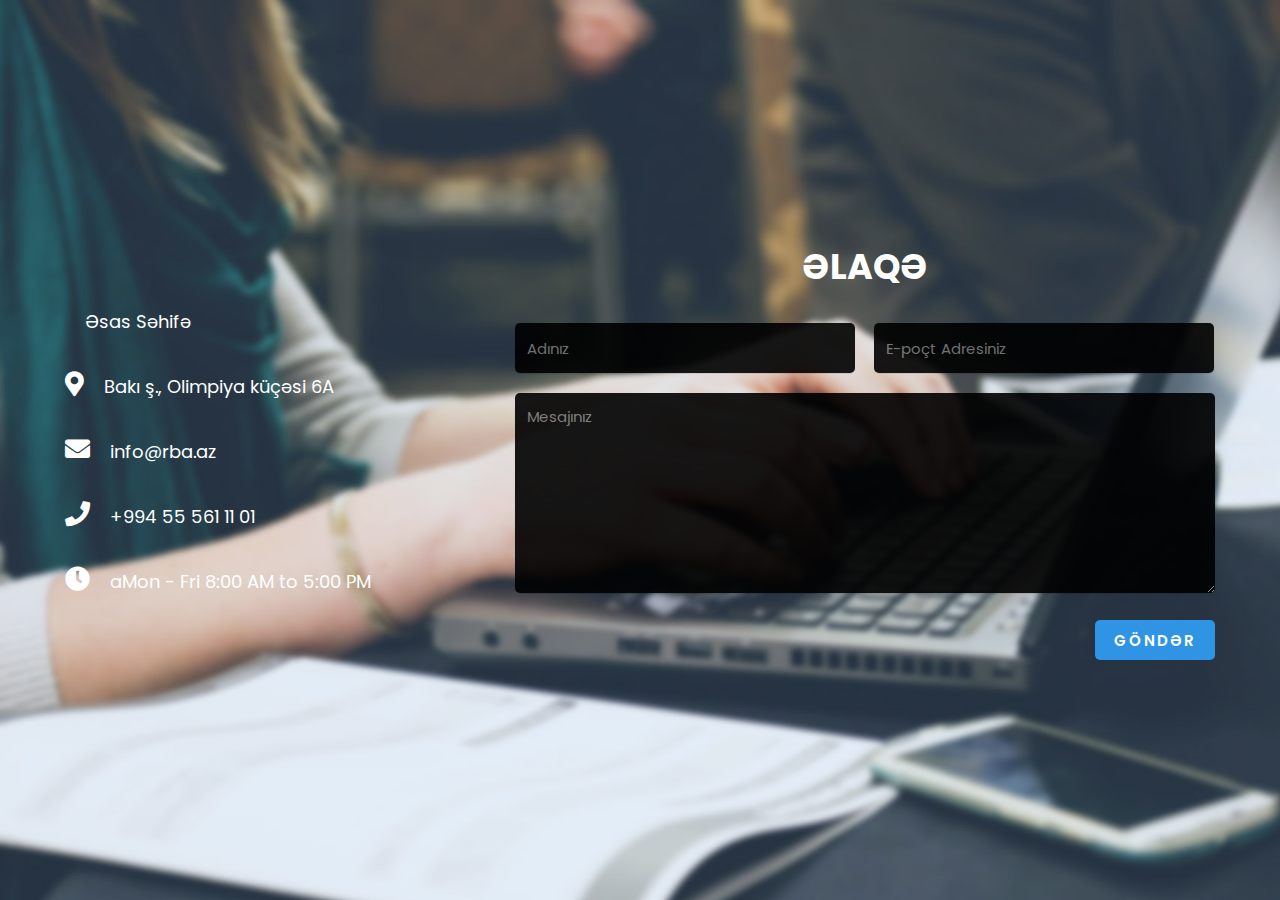
<file: contact.html>
<!DOCTYPE html>
<html lang="en" dir="ltr">
  <head>
    <meta charset="utf-8" />
    <meta name="viewport" content="width=device-width, initial-scale=1.0" />
    <title>Responsive Contact Form</title>
    <link rel="stylesheet" href="./contact.css" />

    <link
      rel="stylesheet"
      href="https://cdnjs.cloudflare.com/ajax/libs/font-awesome/5.13.1/css/all.min.css"
    />
    <script
      src="https://your-site-or-cdn.com/fontawesome/v5.15.4/js/all.js"
      data-auto-a11y="true"
    ></script>
  </head>
  <body>
    <div class="contact-section">
      <div class="contact-info">
        <div>
          <i class="fa-regular fa-house"></i
          ><a href="./index.html">Əsas Səhifə</a>
        </div>

        <div>
          <i class="fas fa-map-marker-alt"></i>Bakı ş., Olimpiya küçəsi 6A
        </div>
        <div>
          <i class="fas fa-envelope"></i
          ><a href="mailTo:info@rba.az">info@rba.az</a>
        </div>
        <div>
          <i class="fas fa-phone"></i
          ><a href="tel:+9945611101">+994 55 561 11 01</a>
        </div>
        <div><i class="fas fa-clock"></i>aMon - Fri 8:00 AM to 5:00 PM</div>
      </div>
      <div class="contact-form">
        <h2>Əlaqə</h2>
        <form class="contact" action="" method="post">
          <input
            type="text"
            name="name"
            class="text-box"
            placeholder="Adınız"
            required
          />
          <input
            type="email"
            name="email"
            class="text-box"
            placeholder="E-poçt Adresiniz "
            required
          />
          <textarea
            name="message"
            rows="5"
            placeholder="Mesajınız"
            required
          ></textarea>
          <input type="submit" name="submit" class="send-btn" value="Göndər" />
        </form>
      </div>
    </div>
  </body>
</html>
</file>
<file: contact.css>
@import url("https://fonts.googleapis.com/css2?family=Poppins:wght@400;500;600;700&display=swap");
* {
  margin: 0;
  padding: 0;
  box-sizing: border-box;
  font-family: "Poppins", sans-serif;
}

a {
  text-decoration: none;
  color: #fff;
}

body {
  min-height: 100vh;
  background: url(image/contact-img.jpg) no-repeat;
  background-size: cover;
  display: flex;
  justify-content: center;
  align-items: center;
}

.contact-section {
  width: 100%;
  display: flex;
  justify-content: center;
  align-items: center;
}

.contact-info {
  color: #fff;
  max-width: 500px;
  line-height: 65px;
  padding-left: 50px;
  font-size: 18px;
}

.contact-info i {
  margin-right: 20px;
  font-size: 25px;
}

.contact-form {
  max-width: 700px;
  margin-right: 50px;
}

.contact-info,
.contact-form {
  flex: 1;
}

.contact-form h2 {
  color: #fff;
  text-align: center;
  font-size: 35px;
  text-transform: uppercase;
  margin-bottom: 30px;
}

.contact-form .text-box {
  background: #000;
  color: #fff;
  border: none;
  width: calc(50% - 10px);
  height: 50px;
  padding: 12px;
  font-size: 15px;
  border-radius: 5px;
  box-shadow: 0 1px 1px rgba(0, 0, 0, 0.1);
  margin-bottom: 20px;
  opacity: 0.9;
}

.contact-form .text-box:first-child {
  margin-right: 15px;
}

.contact-form textarea {
  background: #000;
  color: #fff;
  border: none;
  width: 100%;
  padding: 12px;
  font-size: 15px;
  min-height: 200px;
  max-height: 400px;
  resize: vertical;
  border-radius: 5px;
  box-shadow: 0 1px 1px rgba(0, 0, 0, 0.1);
  margin-bottom: 20px;
  opacity: 0.9;
}

.contact-form .send-btn {
  float: right;
  background: #2e94e3;
  color: #fff;
  border: none;
  width: 120px;
  height: 40px;
  font-size: 15px;
  font-weight: 600;
  text-transform: uppercase;
  letter-spacing: 2px;
  border-radius: 5px;
  cursor: pointer;
  transition: 0.3s;
  transition-property: background;
}

.contact-form .send-btn:hover {
  background: #0582e3;
}

@media screen and (max-width: 950px) {
  .contact-section {
    flex-direction: column;
  }
  .contact-info,
  .contact-form {
    margin: 30px 50px;
  }
  .contact-form h2 {
    font-size: 30px;
  }
  .contact-form .text-box {
    width: 100%;
  }
}
/*css for alert messages*/
.alert-success {
  z-index: 1;
  background: #d4edda;
  font-size: 18px;
  padding: 20px 40px;
  min-width: 420px;
  position: fixed;
  right: 0;
  top: 10px;
  border-left: 8px solid #3ad66e;
  border-radius: 4px;
}

.alert-error {
  z-index: 1;
  background: #fff3cd;
  font-size: 18px;
  padding: 20px 40px;
  min-width: 420px;
  position: fixed;
  right: 0;
  top: 10px;
  border-left: 8px solid #ffa502;
  border-radius: 4px;
} /*# sourceMappingURL=contact.css.map */
</file>
